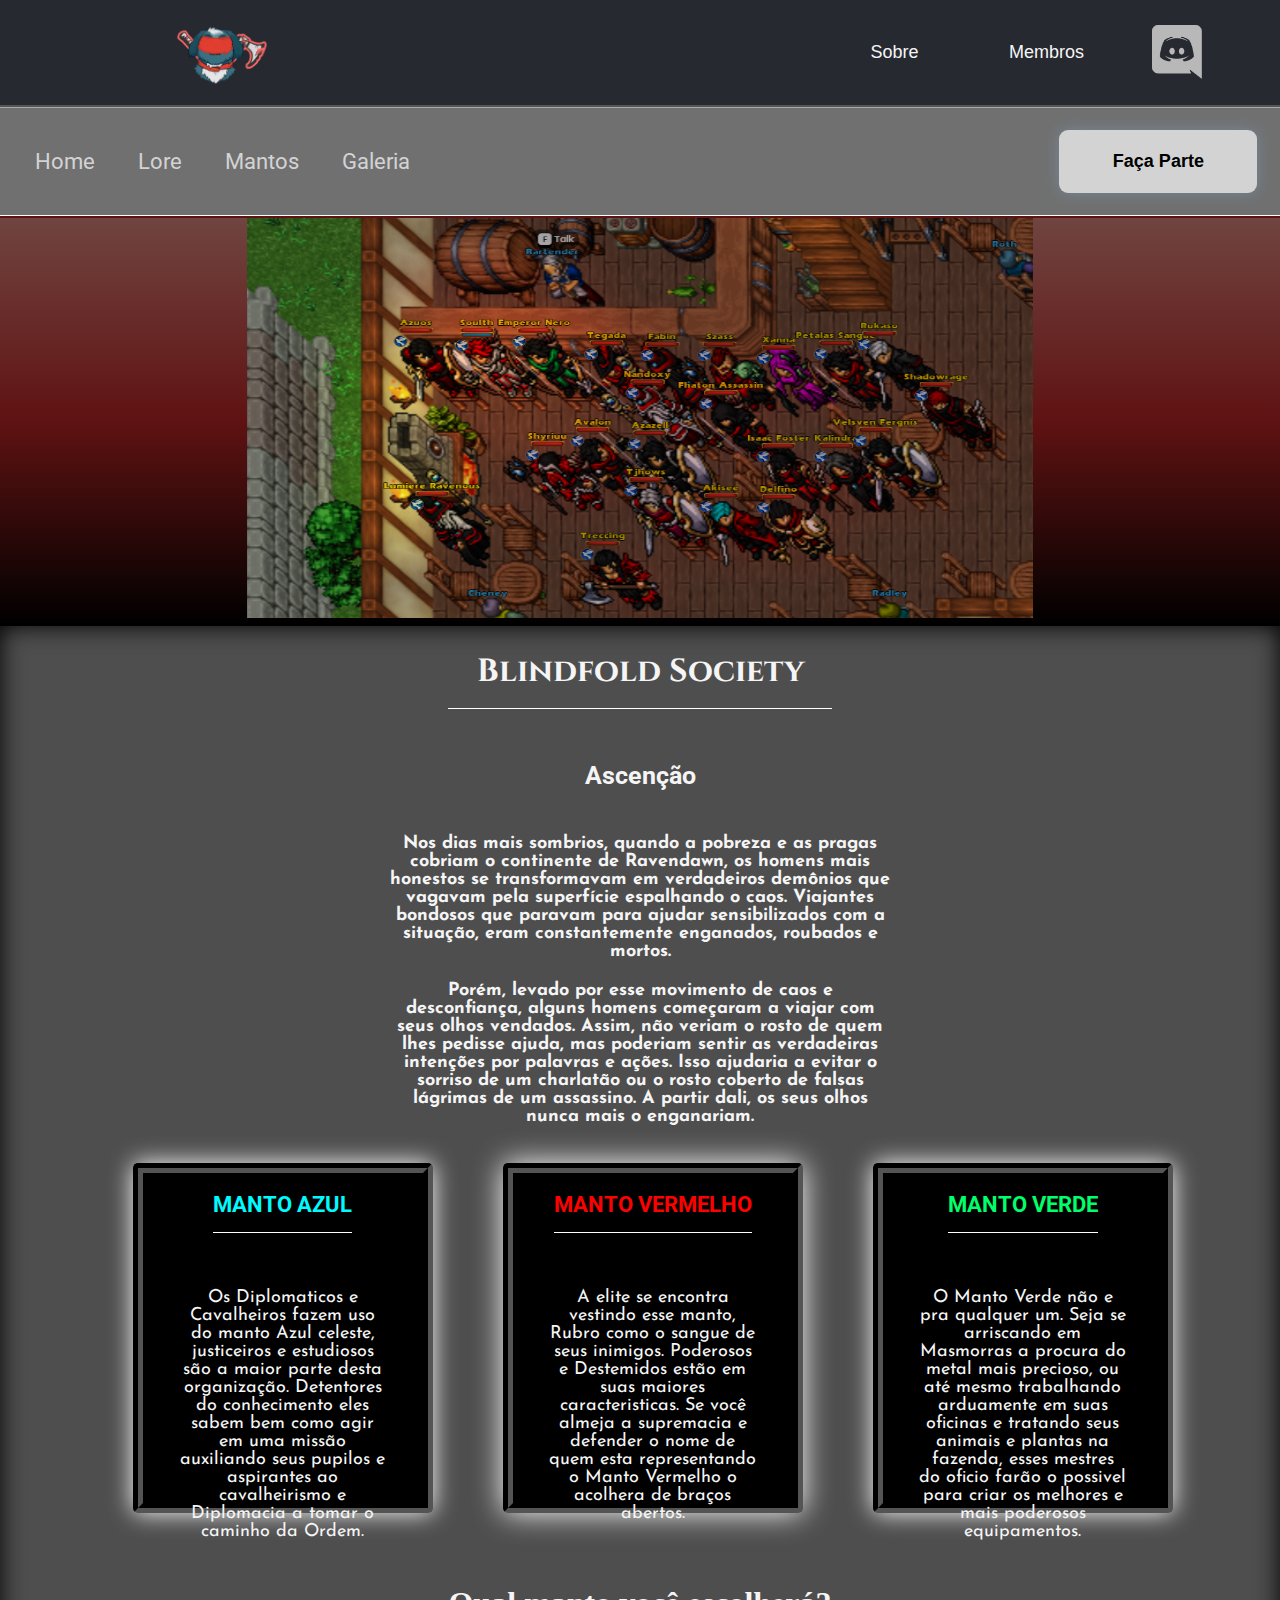
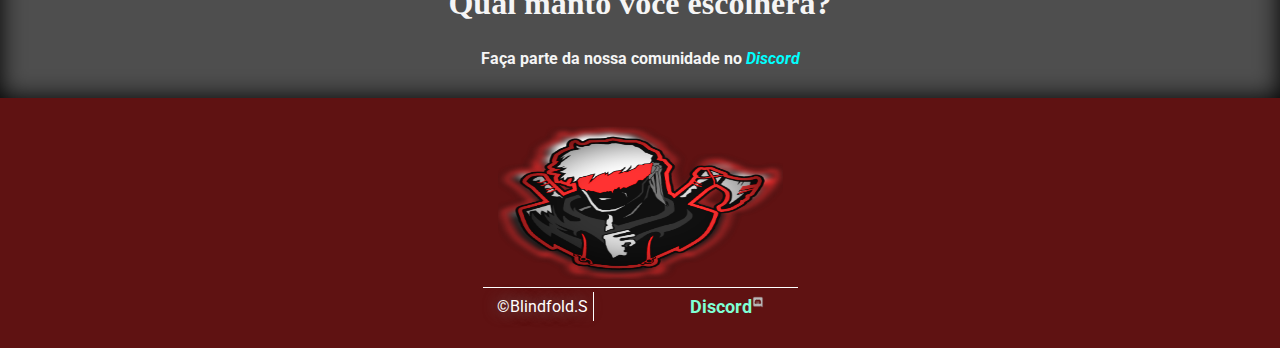
<file: index.html>
<!DOCTYPE html>
<html lang="pt-br">
<head>
    <meta charset="UTF-8">
    <meta http-equiv="X-UA-Compatible" content="IE=edge">
    <meta name="viewport" content="width=device-width, initial-scale=1.0">
    <link rel="preconnect" href="https://fonts.googleapis.com">
    <link rel="preconnect" href="https://fonts.gstatic.com" crossorigin>
    <link href="https://fonts.googleapis.com/css2?family=Cinzel:wght@500&family=Josefin+Sans:wght@300&family=Roboto+Condensed:wght@300;400&family=Roboto:wght@100;300&display=swap" rel="stylesheet">
    <link rel="stylesheet" href="./css/gallery.theme.css">
    <link rel="stylesheet" href="./css/gallery.min.css">
    <link rel="stylesheet" href="./css/Index.css">
    <link rel="stylesheet" href="./css/media.css">
    <link rel="shortcut icon" href="./image/Icones/Favicon/favicon.ico" type="image/x-icon">
    <title>Blindfold Society</title>
</head>
<body>
    <header class="menu-principal">
      <div class="logo">
        <a href="index.html">
        <img src="./image/Icones/DogBFS.png" alt="Imagem do dog" class="LogoDog">
        </a>
      </div>
      <div class="navigation">
        <button class="btn" onclick="location.href='./View/Sobre/sobre.html'">Sobre</button>
        <button class="btn">Membros</button>
        <a href="https://discord.gg/7nkdUM27MV" target="_blank">
          <img class="discord" src="./image/Icones/Navigation/iconeDC2.png" alt="Discord">
        </a>
      </div>
    </header>

    <main class="content">
      <section class="menu-2">
        <div class="nav2">
          <a href="index.html">Home</a>
          <a href="index.html">Lore</a>
          <a href="./View/Mantos/Mantos.html">Mantos</a>
          <a href="#">Galeria</a>
        </div>
        <div class="nav-2">
          <button class="btn2">Faça Parte</button>
        </div>
      </section>
      <div class="gallery autoplay items-4">

        <div id="item-1" class="control-operator"></div>
        <div id="item-2" class="control-operator"></div>
        <div id="item-3" class="control-operator"></div>

        <figure class="item">
            <h1><img src="./image/Slid/Blindfold-1.png"></h1>
        </figure>
        <figure class="item">
                <h1><img src="./image/Slid/Blindfold-2.png"></h1>
        </figure>
        <figure class="item">
            <h1><img src="./image/Slid/Blindfold-3.png"></h1>
        </figure>
        <figure class="item">
          <h1><img src="./image/Slid/Blindfold-4.jpg"></h1>
        </figure>
        </div>
    </div>

      <div class="texts">
        <div class="tittle">
          <h1>Blindfold Society</h1>
        </div>
        <div class="apresentacao">
          <h4 class="tInfo">Ascenção</h4> 
         <p class="mistico">Nos dias mais sombrios, quando a pobreza e as pragas cobriam o continente de Ravendawn, os homens mais honestos se transformavam em verdadeiros demônios que vagavam pela superfície espalhando o caos. Viajantes bondosos que paravam para ajudar sensibilizados com a situação, eram constantemente enganados, roubados e mortos.</p><br>

         <p class="mistico">Porém, levado por esse movimento de caos e desconfiança, alguns homens começaram a viajar com seus olhos vendados. Assim, não veriam o rosto de quem lhes pedisse ajuda, mas poderiam sentir as verdadeiras intenções por palavras e ações. Isso ajudaria a evitar o sorriso de um charlatão ou o rosto coberto de falsas lágrimas de um assassino. A partir dali, os seus olhos nunca mais o enganariam.</p><br>
        </div>
        <div class="cards">
         <div class="itemC card-azul">
         <h3><span class="azul">Manto Azul</span></h3>
         <p class="mistico">Os Diplomaticos e Cavalheiros fazem uso do manto Azul celeste, justiceiros e estudiosos são a maior parte desta organização. Detentores do conhecimento eles sabem bem como agir em uma missão auxiliando seus pupilos e aspirantes ao cavalheirismo e Diplomacia a tomar o caminho da Ordem.</p>
        </div>
        <div class="itemC card-vermelho">
          <h3><span class="vermelho">Manto Vermelho</span></h3>
          <p class="mistico">A elite se encontra vestindo esse manto, Rubro como o sangue de seus inimigos. Poderosos e Destemidos estão em suas maiores caracteristicas. Se você almeja a supremacia e defender o nome de quem esta representando o Manto Vermelho o acolhera de braços abertos.</p>
         </div>
         <div class="itemC card-verde">
          <h3><span class="verde">Manto Verde</span></h3>
          <p class="mistico">O Manto Verde não e pra qualquer um. Seja se arriscando em Masmorras a procura do metal mais precioso, ou até mesmo trabalhando arduamente em suas oficinas e tratando seus animais e plantas na fazenda, esses mestres do oficio farão o possivel para criar os melhores e mais poderosos equipamentos.</p>
         </div>
        </div>
        <h1 class="TB">Qual manto você escolherá?</h1>
        <h4>Faça parte da nossa comunidade no <a class="linker" href="https://discord.gg/7nkdUM27MV" target="_blank">Discord</a></h4>
      </div>

      <footer class="rodape">
        <div>
          <img class="imgFooter itemF" width="180px" height="170px" src="./image/ImgP.png" alt="Blindfold">
        </div>
        <div class="creditos item2">
          <div class="copi">
            <span>&#169;</span>Blindfold.S
          </div>
          <div class="dcd">
            <a href="https://discord.gg/7nkdUM27MV" target="_blank">Discord</a>
            <img class="DCf" src="./image/Icones/Navigation/iconeDC2.png" alt="">
          </div>
        </div>
      </footer>
    </main>
</body>
</html>
</file>
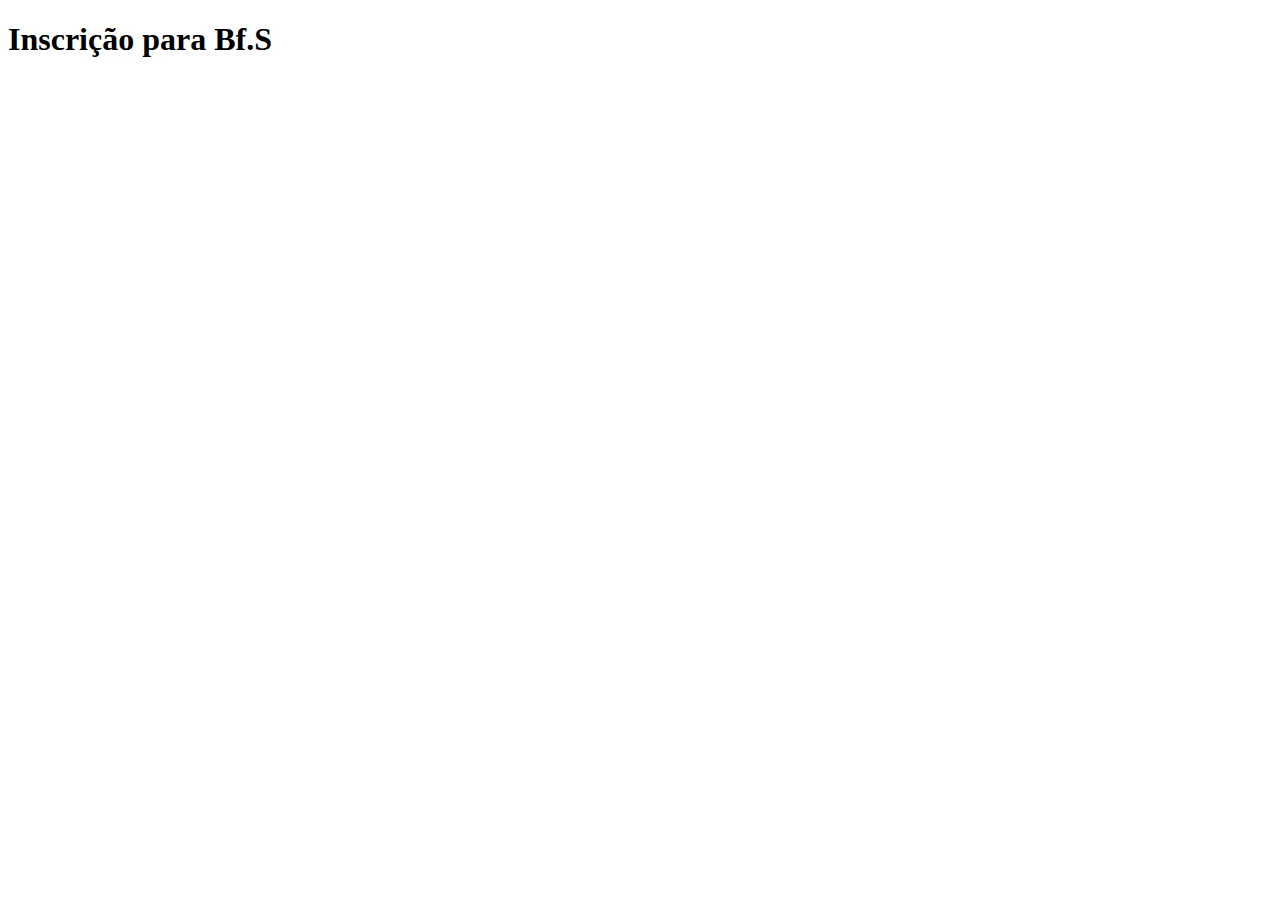
<file: View/Cadastro/Cadastro.html>
<!DOCTYPE html>
<html lang="pt-br">
<head>
    <meta charset="UTF-8">
    <meta http-equiv="X-UA-Compatible" content="IE=edge">
    <meta name="viewport" content="width=device-width, initial-scale=1.0">
    <title>Blindfold Society</title>
</head>
<body>
    <h1>Inscrição para Bf.S</h1>
</body>
</html>
</file>
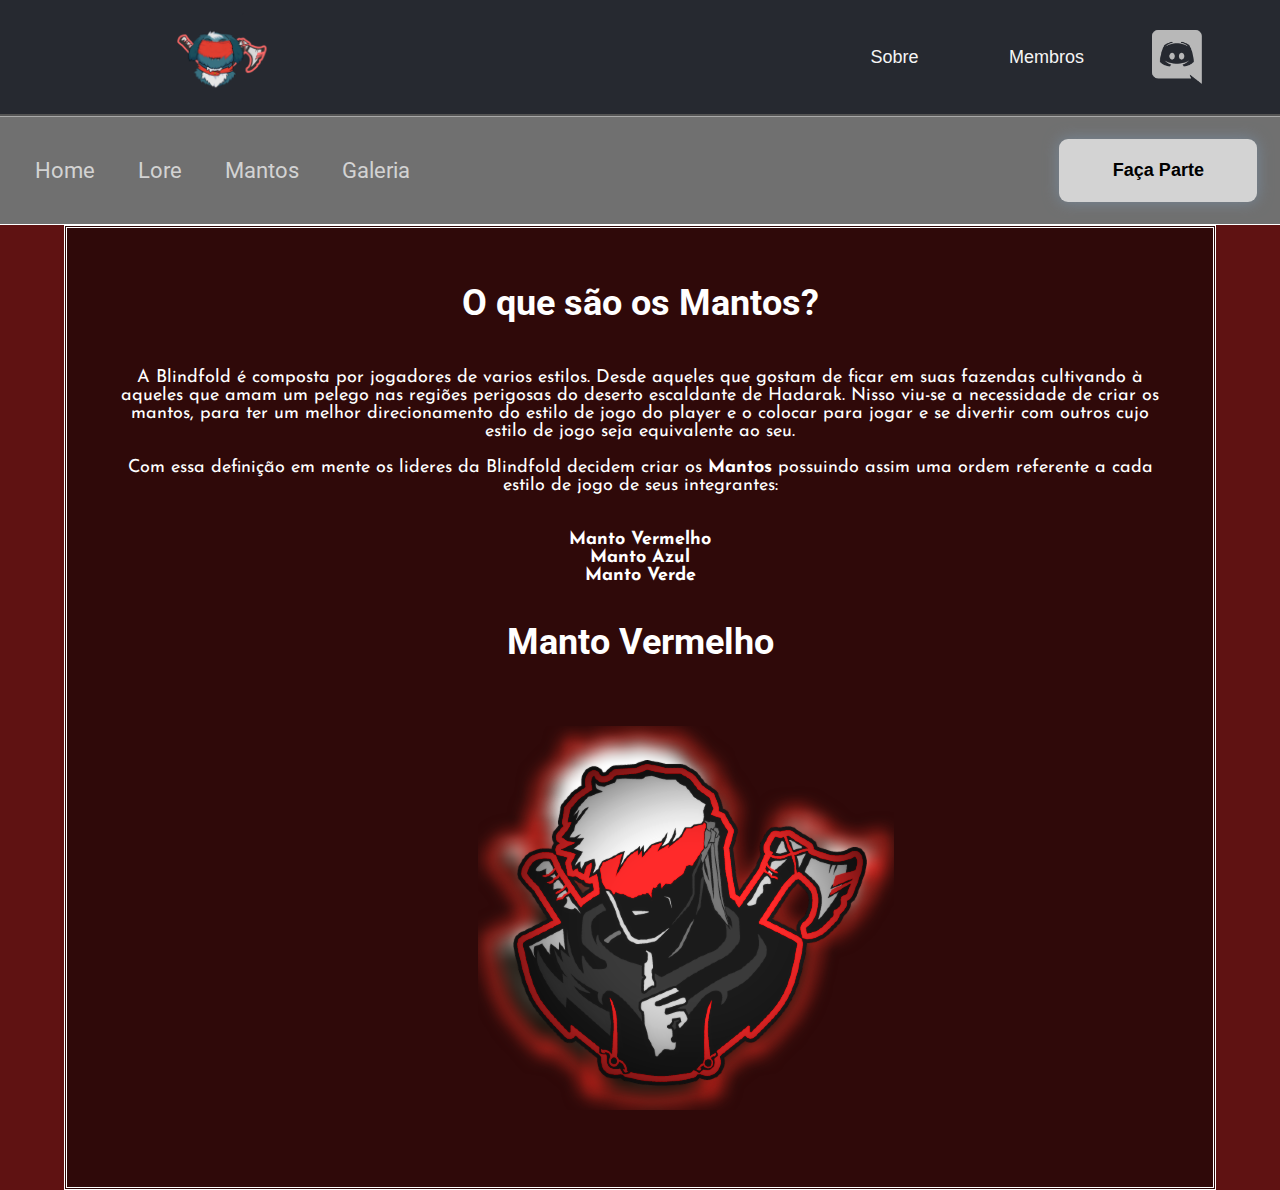
<file: View/Mantos/Mantos.html>
<!DOCTYPE html>
<html lang="pt-br">
<head>
    <meta charset="UTF-8">
    <meta http-equiv="X-UA-Compatible" content="IE=edge">
    <meta name="viewport" content="width=device-width, initial-scale=1.0">
    <link rel="preconnect" href="https://fonts.googleapis.com">
    <link rel="preconnect" href="https://fonts.gstatic.com" crossorigin>
    <link href="https://fonts.googleapis.com/css2?family=Cinzel:wght@500&family=Josefin+Sans:wght@300&family=Roboto+Condensed:wght@300;400&family=Roboto:wght@100;300&display=swap" rel="stylesheet">
    <link rel="stylesheet" href="../../css/Mantos/mantos.css">
    <link rel="shortcut icon" href="../../image/Icones/Favicon/favicon.ico" type="image/x-icon">
    <title>Blindfold Society - Mantos</title>
</head>
<body>
    <header class="menu-principal">
        <div class="logo">
          <a href="../../index.html">
          <img src="../../image/Icones/DogBFS.png" alt="Imagem do dog" class="LogoDog">
          </a>
        </div>
        <div class="navigation">
          <button class="btn" onclick="location.href='../../View/Sobre/sobre.html'">Sobre</button>
          <button class="btn">Membros</button>
          <a href="https://discord.gg/7nkdUM27MV" target="_blank">
            <img class="discord" src="../../image/Icones/Navigation/iconeDC2.png" alt="Discord">
          </a>
        </div>
      </header>

      <main class="content">
        <section class="menu-2">
          <div class="nav2">
            <a href="../../index.html">Home</a>
            <a href="#">Lore</a>
            <a href="#">Mantos</a>
            <a href="#">Galeria</a>
          </div>
          <div class="nav-2">
            <button class="btn2">Faça Parte</button>
          </div>
        </section>
      </main>

      <section class="content-manto">
        <div class="items">
         <div class="explanatory-text mistico">
          <h1 class="tittle">O que são os Mantos?</h1>
          <p>A Blindfold é composta por jogadores de varios estilos. Desde aqueles que gostam de ficar em suas fazendas cultivando à aqueles que amam um pelego nas regiões perigosas do deserto escaldante de Hadarak. Nisso viu-se a necessidade de criar os mantos, para ter um melhor direcionamento do estilo de jogo do player e o colocar para jogar e se divertir com outros cujo estilo de jogo seja equivalente ao seu.</p><br>
          <p>Com essa definição em mente os lideres da Blindfold decidem criar os <span class="emphasis">Mantos</span> possuindo assim uma ordem referente a cada estilo de jogo de seus integrantes:
          <ul class="list-mantos">
            <li class="emphasis">Manto Vermelho</li>
            <li class="emphasis">Manto Azul</li>
            <li class="emphasis">Manto Verde</li>
          </ul>

          <h1 class="tittle">Manto Vermelho</h1>
          <div class="manto-v">
            <img src="../../image/ImgPp.png" alt="">
          </div>
         </p>

        </div>
       </div>
      </section>
</body>
</html>
</file>
<file: css/gallery.theme.css>
.gallery .control-button {
  color: #ccc;
  color: rgba(255, 255, 255, 0.4);
}

.gallery .control-button:hover {
  color: white;
  color: rgba(255, 255, 255, 0.8);
}

/*
	Theme controls how everything looks in Gallery CSS.
*/
.gallery {
  position: relative;
}
.gallery .item {
  margin-top: 0.3vh;
  height: 400px;
  overflow: hidden;
  text-align: center;
  background-image: linear-gradient(to top,#000, #5f1212, #704440);
}
.gallery .controls {
  position: absolute;
  bottom: 0;
  width: 100%;
  text-align: center;
}
.gallery .control-button {
  display: inline-block;
  margin: 0 .02em;
  font-size: 3em;
  text-align: center;
  text-decoration: none;
  transition: color .1s;
}
</file>
<file: css/Index.css>
* {
  margin: 0;
  padding: 0;
  box-sizing: border-box;
}

@media (min-width: 1026px) {
  body {
    font-family: "Roboto", sans-serif;
    height: 100%;
    background-color: #5f1212;
  }
  body .mistico {
    font-family: "josefin sans";
    font-size: 18px;
  }
  body .linker {
    font-size: bold;
    font-style: italic;
    color: aqua;
    text-decoration: none;
  }
  .menu-principal {
    width: 100%;
    height: 12vh;
    background-color: #262930;
    display: flex;
    align-items: center;
    justify-content: space-between;
    padding: 0px 25px;
    border-bottom: 3px groove darkgray;
  }
  .menu-principal .LogoDog {
    height: 12vh;
    width: 120px;
    height: 120px;
    margin-left: 15vh;
    cursor: pointer;
  }
  .menu-principal .discord {
    width: 65px;
    height: 65px;
  }
  .menu-principal .navigation {
    height: 100%;
    display: flex;
    align-items: center;
    gap: 5vh;
    width: 30%;
    margin-right: 5vh;
  }
  .menu-principal .navigation .btn {
    font-size: 18px;
    color: whitesmoke;
    height: 5vh;
    width: 15vh;
    border: none;
    background-color: transparent;
    cursor: pointer;
    transition: 0.5s;
  }
  .menu-principal .navigation .btn:hover {
    transform: scale(1.2);
  }
  .content {
    border-bottom: 1px solid white;
    height: 12vh;
    background-color: #707070;
  }
  .content .menu-2 {
    height: 100%;
    display: flex;
    justify-content: space-between;
    margin: 0px 15px;
  }
  .content .menu-2 .nav2 {
    color: lightgray;
    width: 30%;
    display: flex;
    justify-content: space-between;
    align-items: center;
    font-size: 22px;
    margin-left: 20px;
  }
  .content .menu-2 .nav2 a {
    text-decoration: none;
    color: lightgray;
    transition: 0.5s;
  }
  .content .menu-2 .nav2 a:hover {
    font-weight: bold;
    transform: scale(1.1);
    color: whitesmoke;
  }
  .content .nav-2 {
    width: 35%;
    display: flex;
    align-items: center;
  }
  .content .nav-2 .btn2 {
    font-weight: bold;
    font-size: 18px;
    height: 7vh;
    width: 22vh;
    border-radius: 1vh;
    background-color: lightgray;
    border: none;
    box-shadow: 0 0 15px lightslategray;
    margin-left: 53%;
    cursor: pointer;
    transition: 1s;
  }
  .content .nav-2 .btn2:hover {
    box-shadow: inset 0 0 10px black;
  }
  .texts {
    color: whitesmoke;
    height: 67rem;
    width: 100%;
    box-shadow: inset 0 0 25px black;
    background-color: #4e4e4e;
    display: flex;
    flex-direction: column;
    align-items: center;
    gap: 3vh;
  }
  .texts .TB {
    margin-top: 5vh;
    font-family: Georgia, "Times New Roman", Times, serif;
  }
  .texts .tittle {
    font-family: "Cinzel";
    width: 30%;
    text-align: center;
    margin-top: 9px;
    padding: 15px;
    border-bottom: 1px solid white;
  }
  .texts .paragraph {
    border-bottom: 1px solid white;
    margin-top: 20px;
  }
  .texts .cards {
    display: flex;
    gap: 5vh;
  }
  .texts .cards .itemC {
    background-color: #000;
    height: 350px;
    margin-left: 25px;
    width: 300px;
    border-radius: 5px;
    display: flex;
    flex-direction: column;
    align-items: center;
    gap: 8vh;
    padding: 2vh 4vh;
    text-align: center;
  }
  .texts .apresentacao {
    width: 550px;
    height: 400px;
    text-align: center;
    padding: 25px 25px;
    font-size: 18px;
  }
  .texts .apresentacao p {
    font-weight: bold;
  }
  .texts .apresentacao .tInfo {
    margin-bottom: 5vh;
    font-size: 25px;
  }
  .azul {
    color: rgb(0, 251, 255);
    text-transform: uppercase;
    font-size: larger;
    padding-bottom: 15px;
    border-bottom: 1px solid white;
  }
  .vermelho {
    color: rgb(255, 0, 0);
    text-transform: uppercase;
    font-size: larger;
    padding-bottom: 15px;
    border-bottom: 1px solid white;
  }
  .verde {
    color: rgb(0, 255, 106);
    text-transform: uppercase;
    font-size: larger;
    padding-bottom: 15px;
    border-bottom: 1px solid white;
  }
  .card-azul {
    border: 10px groove black;
    box-shadow: 0 0 25px white;
    transition: 0.8s;
    cursor: pointer;
  }
  .card-azul:hover {
    border: 10px groove rgb(0, 251, 255);
    box-shadow: 0 0 25px rgb(0, 251, 255);
    background-image: linear-gradient(rgba(0, 0, 0, 0.5), rgba(0, 0, 0, 0.7)), url("../image/ImgPpA.png");
    background-repeat: no-repeat;
    background-position: center;
    background-size: 300px 300px;
  }
  .card-vermelho {
    border: 10px groove black;
    box-shadow: 0 0 30px white;
    transition: 0.8s;
    cursor: pointer;
  }
  .card-vermelho:hover {
    border: 10px groove rgb(255, 0, 0);
    box-shadow: 0 0 25px red;
    background-image: linear-gradient(rgba(0, 0, 0, 0.5), rgba(0, 0, 0, 0.7)), url("../image/ImgPp.png");
    background-repeat: no-repeat;
    background-position: center;
    background-size: 300px 300px;
  }
  .card-verde {
    border: 10px groove black;
    box-shadow: 0 0 25px white;
    transition: 0.8s;
    cursor: pointer;
  }
  .card-verde:hover {
    border: 10px groove rgb(0, 255, 106);
    box-shadow: 0 0 25px rgb(0, 255, 106);
    background-image: linear-gradient(rgba(0, 0, 0, 0.5), rgba(0, 0, 0, 0.7)), url("../image/ImgPpV.png");
    background-repeat: no-repeat;
    background-position: center;
    background-size: 300px 300px;
  }
  .rodape {
    color: white;
    height: 250px;
    display: flex;
    flex-direction: column;
    align-items: center;
  }
  .rodape .itemF {
    margin-top: 20px;
    border-bottom: 1px solid white;
    width: 35vh;
  }
  .rodape .creditos {
    width: 33vh;
    display: flex;
    align-items: center;
    justify-content: space-between;
  }
  .rodape .creditos .copi {
    text-shadow: 0 0 15px #707070;
    border-right: 1px solid white;
    padding: 5px;
  }
  .rodape .creditos .dcd {
    font-weight: bolder;
    font-size: 18px;
    text-align: center;
    margin-right: 25px;
    display: flex;
    margin-left: 10px;
  }
  .rodape .creditos .dcd a {
    text-decoration: none;
    color: aquamarine;
  }
  .rodape .creditos .dcd .DCf {
    height: 12px;
    width: 12px;
  }
}

/*# sourceMappingURL=Index.css.map */
</file>
<file: css/media.css>
@media (max-width: 740px) {
  .menu-principal {
    width: 100%;
    padding: 0px 5px;
  }
  .menu-principal .LogoDog {
    width: 90px;
    height: 90px;
    margin-left: 0.5vh;
  }
  .menu-principal .discord {
    width: 35px;
    height: 35px;
    margin-left: 15px;
  }
  .menu-principal .navigation {
    width: 42%;
  }
  .menu-principal .navigation .btn {
    width: 0.5vh;
    font-size: 12px;
    margin-right: 25px;
  }
  .content .menu-2 {
    gap: 1vh;
    margin: 0px 1px;
  }
  .content .menu-2 .nav2 {
    font-size: 16px;
    gap: 5px;
    width: 25%;
  }
  .content .nav-2 {
    width: 60%;
    margin-right: 5px;
  }
  .content .nav-2 .btn2 {
    border-radius: 10px;
    font-weight: lighter;
    font-size: 14px;
  }
}

/*# sourceMappingURL=media.css.map */
</file>
<file: css/Mantos/mantos.css>
* {
  margin: 0;
  padding: 0;
  box-sizing: border-box;
}

@media (min-width: 1026px) {
  body {
    font-family: "Roboto", sans-serif;
    height: 100%;
    background-color: #5f1212;
  }
  body .tittle {
    margin-bottom: 5vh;
    font-family: "Roboto", sans-serif;
  }
  body .mistico {
    font-family: "josefin sans";
    font-size: 18px;
  }
  body .linker {
    font-size: bold;
    font-style: italic;
    color: aqua;
    text-decoration: none;
  }
  body .emphasis {
    font-weight: bold;
  }
  body .list-mantos {
    list-style: none;
    margin-top: 4vh;
    margin-bottom: 4vh;
  }
  .menu-principal {
    width: 100%;
    height: 13vh;
    background-color: #262930;
    display: flex;
    align-items: center;
    justify-content: space-between;
    padding: 0px 25px;
    border-bottom: 3px groove darkgray;
  }
  .menu-principal .LogoDog {
    height: 12vh;
    width: 120px;
    height: 120px;
    margin-left: 15vh;
    cursor: pointer;
  }
  .menu-principal .discord {
    width: 65px;
    height: 65px;
  }
  .menu-principal .navigation {
    height: 100%;
    display: flex;
    align-items: center;
    gap: 5vh;
    width: 30%;
    margin-right: 5vh;
  }
  .menu-principal .navigation .btn {
    font-size: 18px;
    color: whitesmoke;
    height: 5vh;
    width: 15vh;
    border: none;
    background-color: transparent;
    cursor: pointer;
    transition: 0.5s;
  }
  .menu-principal .navigation .btn:hover {
    transform: scale(1.2);
  }
  .content {
    border-bottom: 1px solid white;
    height: 12vh;
    background-color: #707070;
  }
  .content .menu-2 {
    height: 100%;
    display: flex;
    justify-content: space-between;
    margin: 0px 15px;
  }
  .content .menu-2 .nav2 {
    color: lightgray;
    width: 30%;
    display: flex;
    justify-content: space-between;
    align-items: center;
    font-size: 22px;
    margin-left: 20px;
  }
  .content .menu-2 .nav2 a {
    text-decoration: none;
    color: lightgray;
    transition: 0.5s;
  }
  .content .menu-2 .nav2 a:hover {
    font-weight: bold;
    transform: scale(1.1);
    color: whitesmoke;
  }
  .content .nav-2 {
    width: 35%;
    display: flex;
    align-items: center;
  }
  .content .nav-2 .btn2 {
    font-weight: bold;
    font-size: 18px;
    height: 7vh;
    width: 22vh;
    border-radius: 1vh;
    background-color: lightgray;
    border: none;
    box-shadow: 0 0 15px lightslategray;
    margin-left: 53%;
    cursor: pointer;
    transition: 1s;
  }
  .content .nav-2 .btn2:hover {
    box-shadow: inset 0 0 10px black;
  }
  .content-manto {
    display: flex;
    justify-content: center;
    color: white;
  }
  .content-manto .items {
    border: 3px double white;
    width: 90%;
    padding: 6vh;
    text-align: center;
    background-image: linear-gradient(rgba(0, 0, 0, 0.5), rgba(0, 0, 0, 0.5));
  }
  .content-manto .explanatory-text .manto-v {
    margin-left: 10vh;
  }
}

/*# sourceMappingURL=mantos.css.map */
</file>
<file: css/gallery.min.css>
.gallery .control-operator:target~.controls .control-button{color:#ccc;color:rgba(255,255,255,.4)}.gallery .control-button:first-of-type,.gallery .control-operator:nth-of-type(1):target~.controls .control-button:nth-of-type(1),.gallery .control-operator:nth-of-type(2):target~.controls .control-button:nth-of-type(2),.gallery .control-operator:nth-of-type(3):target~.controls .control-button:nth-of-type(3),.gallery .control-operator:nth-of-type(4):target~.controls .control-button:nth-of-type(4),.gallery .control-operator:nth-of-type(5):target~.controls .control-button:nth-of-type(5){color:#fff;color:rgba(255,255,255,.8)}.gallery .item:first-of-type{position:static;pointer-events:auto;opacity:1}.gallery .item{position:absolute;top:0;left:0;width:100%;height:100%;pointer-events:none;opacity:0;transition:opacity .5s}.gallery .control-operator{display:none}.gallery .control-operator:target~.item{pointer-events:none;opacity:0;animation:none}.gallery .control-operator:target~.controls .control-button{animation:none}@keyframes controlAnimation-2{0%{color:#ccc;color:rgba(255,255,255,.4)}14.3%,50%{color:#fff;color:rgba(255,255,255,.8)}64.3%,100%{color:#ccc;color:rgba(255,255,255,.4)}}@keyframes galleryAnimation-2{0%{opacity:0}14.3%,50%{opacity:1}64.3%,100%{opacity:0}}.gallery .control-operator:nth-of-type(1):target~.item:nth-of-type(1){pointer-events:auto;opacity:1}.gallery .control-operator:nth-of-type(2):target~.item:nth-of-type(2){pointer-events:auto;opacity:1}.items-2.autoplay .control-button{animation:controlAnimation-2 14s infinite}.items-2.autoplay .item{animation:galleryAnimation-2 14s infinite}.items-2 .control-button:nth-of-type(1),.items-2 .item:nth-of-type(1){animation-delay:-2s}.items-2 .control-button:nth-of-type(2),.items-2 .item:nth-of-type(2){animation-delay:5s}@keyframes controlAnimation-3{0%{color:#ccc;color:rgba(255,255,255,.4)}9.5%,33.3%{color:#fff;color:rgba(255,255,255,.8)}42.9%,100%{color:#ccc;color:rgba(255,255,255,.4)}}@keyframes galleryAnimation-3{0%{opacity:0}9.5%,33.3%{opacity:1}42.9%,100%{opacity:0}}.gallery .control-operator:nth-of-type(1):target~.item:nth-of-type(1){pointer-events:auto;opacity:1}.gallery .control-operator:nth-of-type(2):target~.item:nth-of-type(2){pointer-events:auto;opacity:1}.gallery .control-operator:nth-of-type(3):target~.item:nth-of-type(3){pointer-events:auto;opacity:1}.items-3.autoplay .control-button{animation:controlAnimation-3 21s infinite}.items-3.autoplay .item{animation:galleryAnimation-3 21s infinite}.items-3 .control-button:nth-of-type(1),.items-3 .item:nth-of-type(1){animation-delay:-2s}.items-3 .control-button:nth-of-type(2),.items-3 .item:nth-of-type(2){animation-delay:5s}.items-3 .control-button:nth-of-type(3),.items-3 .item:nth-of-type(3){animation-delay:12s}@keyframes controlAnimation-4{0%{color:#ccc;color:rgba(255,255,255,.4)}7.1%,25%{color:#fff;color:rgba(255,255,255,.8)}32.1%,100%{color:#ccc;color:rgba(255,255,255,.4)}}@keyframes galleryAnimation-4{0%{opacity:0}7.1%,25%{opacity:1}32.1%,100%{opacity:0}}.gallery .control-operator:nth-of-type(1):target~.item:nth-of-type(1){pointer-events:auto;opacity:1}.gallery .control-operator:nth-of-type(2):target~.item:nth-of-type(2){pointer-events:auto;opacity:1}.gallery .control-operator:nth-of-type(3):target~.item:nth-of-type(3){pointer-events:auto;opacity:1}.gallery .control-operator:nth-of-type(4):target~.item:nth-of-type(4){pointer-events:auto;opacity:1}.items-4.autoplay .control-button{animation:controlAnimation-4 28s infinite}.items-4.autoplay .item{animation:galleryAnimation-4 28s infinite}.items-4 .control-button:nth-of-type(1),.items-4 .item:nth-of-type(1){animation-delay:-2s}.items-4 .control-button:nth-of-type(2),.items-4 .item:nth-of-type(2){animation-delay:5s}.items-4 .control-button:nth-of-type(3),.items-4 .item:nth-of-type(3){animation-delay:12s}.items-4 .control-button:nth-of-type(4),.items-4 .item:nth-of-type(4){animation-delay:19s}@keyframes controlAnimation-5{0%{color:#ccc;color:rgba(255,255,255,.4)}5.7%,20%{color:#fff;color:rgba(255,255,255,.8)}25.7%,100%{color:#ccc;color:rgba(255,255,255,.4)}}@keyframes galleryAnimation-5{0%{opacity:0}5.7%,20%{opacity:1}25.7%,100%{opacity:0}}.gallery .control-operator:nth-of-type(1):target~.item:nth-of-type(1){pointer-events:auto;opacity:1}.gallery .control-operator:nth-of-type(2):target~.item:nth-of-type(2){pointer-events:auto;opacity:1}.gallery .control-operator:nth-of-type(3):target~.item:nth-of-type(3){pointer-events:auto;opacity:1}.gallery .control-operator:nth-of-type(4):target~.item:nth-of-type(4){pointer-events:auto;opacity:1}.gallery .control-operator:nth-of-type(5):target~.item:nth-of-type(5){pointer-events:auto;opacity:1}.items-5.autoplay .control-button{animation:controlAnimation-5 35s infinite}.items-5.autoplay .item{animation:galleryAnimation-5 35s infinite}.items-5 .control-button:nth-of-type(1),.items-5 .item:nth-of-type(1){animation-delay:-2s}.items-5 .control-button:nth-of-type(2),.items-5 .item:nth-of-type(2){animation-delay:5s}.items-5 .control-button:nth-of-type(3),.items-5 .item:nth-of-type(3){animation-delay:12s}.items-5 .control-button:nth-of-type(4),.items-5 .item:nth-of-type(4){animation-delay:19s}.items-5 .control-button:nth-of-type(5),.items-5 .item:nth-of-type(5){animation-delay:26s}
</file>
